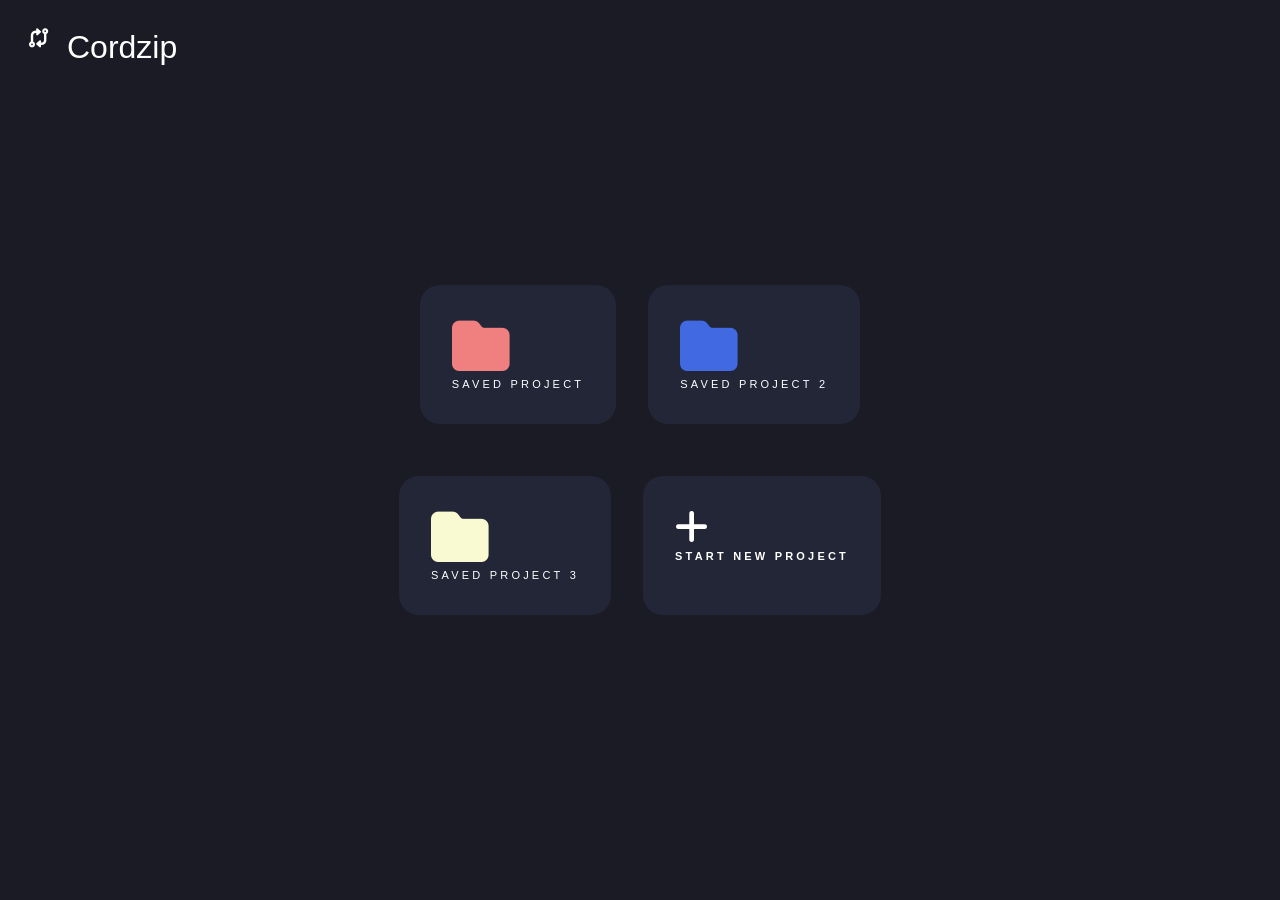
<file: launch_edit.html>
<!DOCTYPE html>
<html lang="en">
<head>
    <meta charset="UTF-8">
    <meta http-equiv="X-UA-Compatible" content="IE=edge">
    <meta name="viewport" content="width=device-width, initial-scale=1.0">
          
    <meta name="theme-color" content="#191919">
    <meta name="apple-mobile-web-app-capable" content="yes">
    <title>Cordzip</title>
    <meta property="og:title" content="Cordzip">
    <meta property="og:description" content="Cordzip Online Editor">
    <meta property="og:image" content="https://cordzip.web.app/img/banner.png">
    <meta name="twitter:card" content="summary">
    <meta name="twitter:title" content="Cordzip">
    <meta name="twitter:description" content="Cordzip Online Editor">
    <meta name="twitter:image" content="https://cordzip.web.app/img/banner.png">
    <meta name="twitter:image:alt" content="Cordzip">

<meta property="title" content="Cordzip">
<meta property="author" content="Cordzip">
<meta property="image" content="/img/banner.png">
<meta property="description" content="Cordzip Online Editor">
    <link rel="shortcut icon" href="https://cordzip.web.app/img/icon.png" type="image/x-icon">
    <script src="cz.js"></script>
</head>

<style>
    textarea {
        color: #569cd6;
    }

    textarea:focus {
       outline: none;
    }

</style>

<body>

    <section id="page1" class="fullscreen center dark">

    <div class="head">
       <span class="item-left space2">
        <i class="fa-solid fa-code-compare"></i>
        <p class="mid">Cordzip</p>
       </span>
    </div>
     <span class="item port">
        <span class="item">
        <a onclick="project()"
        class="mid-p dark2-bg small-m rounded">
        <i class="fa-solid fa-folder red big"></i>

        <p class="caps quick">Saved Project</p>
        </a>

        <a onclick="project2()"
        class="mid-p dark2-bg small-m rounded">
        <i class="fa-solid fa-folder blue big"></i>

        <p class="caps quick">Saved Project 2</p>
        </a>
        </span>

      <span class="item">
        <a onclick="project3()"
        class="mid-p dark2-bg small-m rounded">
        <i class="fa-solid fa-folder yell big"></i>

        <p class="caps quick">Saved Project 3</p>
        </a>
   
        <a onclick="page4()"
        class="mid-p dark2-bg small-m rounded">
        <i class="fa-solid fa-add white mid"></i>
        <p class="caps bold quick">start new project</p>
        </a>
      </span>
     </span>

    </section>

    <section id="page2" class="hide fullscreen center dark">

        <div class="hide" id="slider1">
            <textarea name="" id="a" class="fullscreen big-my
            scrollable dark-bg small-p fullsize layer"
             style="height:90vh;"
             ></textarea>
        </div>

        <div class="hide" id="slider2">
            <textarea name="" id="b" class="fullscreen big-my
            scrollable dark-bg small-p fullsize layer"
             style="height:90vh;"
             ></textarea>
        </div>

        <div class="hide" id="slider3">
            <textarea name="" id="c" class="fullscreen big-my
            scrollable dark-bg small-p fullsize layer"
             style="height:90vh;"
             ></textarea>
        </div>

        <div class="hide" id="slider4">
            <textarea name="" id="d" class="fullscreen big-my
            scrollable dark-bg small-p fullsize layer"
             style="height:90vh;"
             ></textarea>
        </div>


        <div class="hide" id="slider5">
            <textarea name="" id="e" class="fullscreen big-my
            scrollable dark-bg small-p fullsize layer"
             style="height:90vh;"
             ></textarea>
        </div>
       
       <div class="foot mobile-ui">
           
        <span class="item space2 item-right">
            <a onclick="page3(), adel()">
            <i class="fa-solid fa-save white small"></i>
            </a>

            <a onclick="page5()">
                <i class="fa-solid fa-code white small"></i>
                </a>
            
             <a onclick="page1()">
                <p class="white center">cz</p>
            </a>
            
        </span>

        </div>

        <div class="head pc-ui">
           
            <span class="item space2 item-left">

                <a onclick="page1()">
                    <p class="white center">cz</p>
                </a>

                <a onclick="page3(), adel()">
                <i class="fa-solid fa-save white small"></i>
                </a>
    
                <a onclick="page5()">
                    <i class="fa-solid fa-code white small"></i>
                    </a>
                
            </span>
    
            </div>


   </section>

   <section id="page3" class="hide fullscreen center dark">
    <span class="item">
        <p class="caps bold white">
            save as
        </p>
    </span>
    <span class="item space2">

    <a onclick="save()" href="" download="index.html" 
    class="dl small-p dark2-bg small-m rounded">
    <i class="fa-brands fa-html5 red mid"></i>
    </a>

    <a onclick="savepy()" href="" download="index.py" 
    class="dlpy  small-p dark2-bg small-m rounded">
     <i class="fa-brands fa-python blue mid"></i>
    </a>

    <a onclick="savejs()" href="" download="index.js" 
    class="dljs small-p dark2-bg small-m rounded">
    <i class="fa-brands fa-js yell mid"></i>
    </a>
   
    </span>

       <span class="item">
        <a onclick="page2()" class="small-p white-txt dark2-bg rounded">back</a>
       </span>
    </div>
</div>


</section>

<section id="page4" class="hide fullscreen center dark">

    <span class="item space2">

        <a onclick="starthtml()"
        class="small-p dark2-bg small-m rounded">
        <i class="fa-brands fa-html5 red mid"></i>
        </a>
    
        <a onclick="startpy()"
        class="small-p dark2-bg small-m rounded">
         <i class="fa-brands fa-python blue mid"></i>
        </a>
    
        <a onclick="startjs()"
        class="small-p dark2-bg small-m rounded">
        <i class="fa-brands fa-js yell mid"></i>
        </a>
       
        </span>

        <span class="item">
        <a onclick="page1()" class="small-p white-txt dark2-bg rounded">back</a>
   </span>
</section>

<section id="page5" class="hide fullscreen center dark">
    <span class="item">
        <p class="caps white">
            view code templates
        </p>
    </span>
    <span class="item space2">

        <a onclick="starthtml()"
        class="small-p dark2-bg small-m rounded">
        <i class="fa-brands fa-html5 red mid"></i>
        </a>
    
        <a onclick="startpy()"
        class="small-p dark2-bg small-m rounded">
         <i class="fa-brands fa-python blue mid"></i>
        </a>
    
        <a onclick="startjs()"
        class="small-p dark2-bg small-m rounded">
        <i class="fa-brands fa-js yell mid"></i>
        </a>
       
        </span>

        <span class="item">
        <a onclick="page2()" class="small-p white-txt dark2-bg rounded">back</a>
   </span>
</section>

   <script src="/data.js"></script>
   <script src="encoder.js"></script>
   <script src="ui.js"></script>
   <script>
       add = add_css_local()
       run = sync()
  function sync() {
    localStorage.setItem("e", document.getElementById("e").value);

      setTimeout(() => {
      sync()
    }, 100);
       }
   </script>

</body>
</html>
</file>
